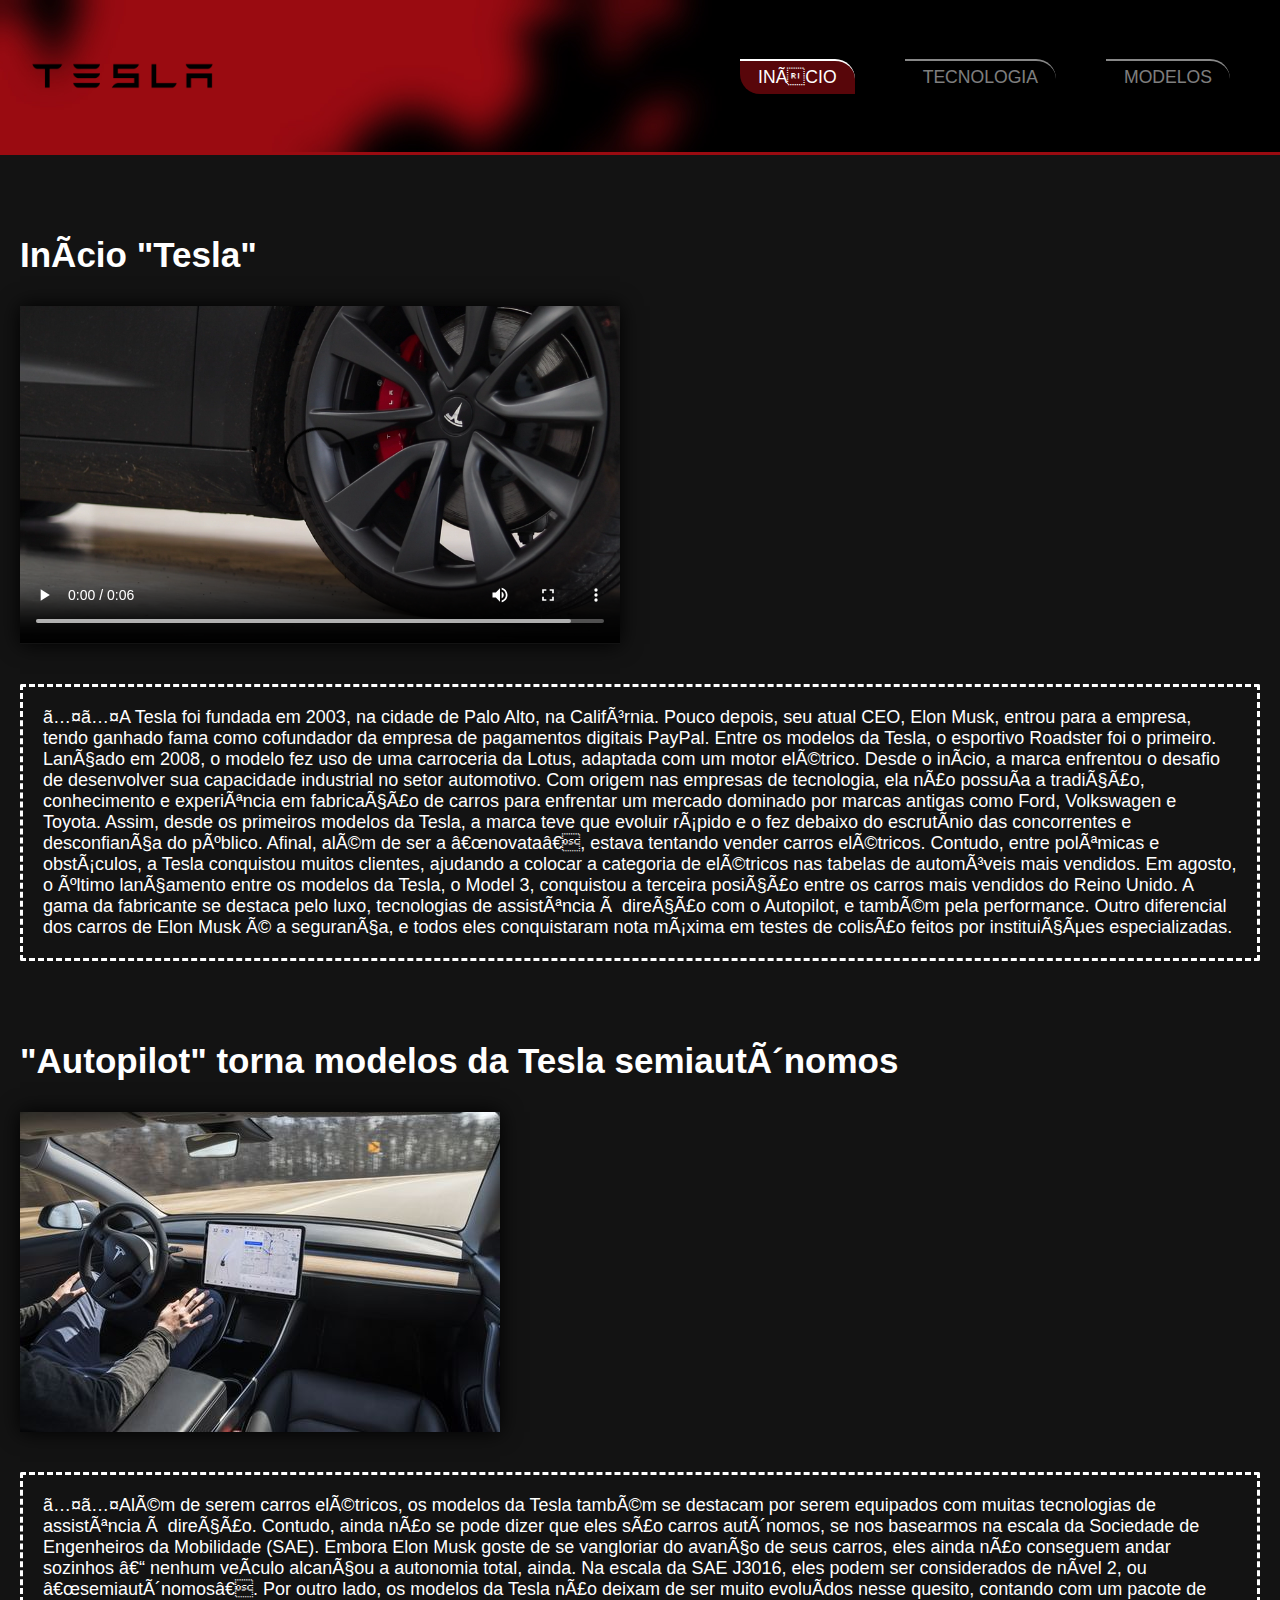
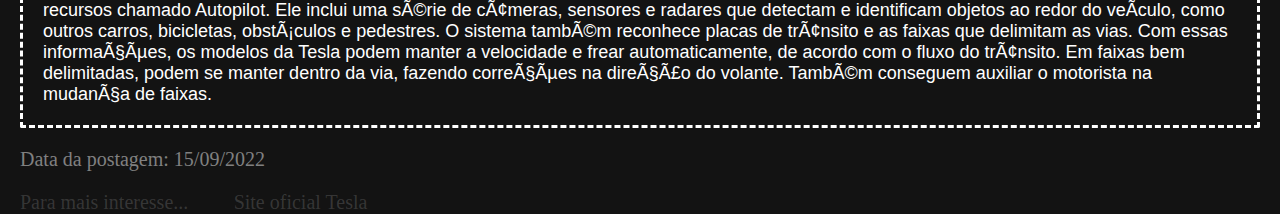
<file: index.html>
<html lang="pt-br">
    <head>
        <meta charset="UFT-8">
        <link href="css.css" rel="stylesheet" type="text/css"/>
        <title>Tesla Events</title>
    </head>
<body>

<!-- TÍTULO E NAV -->

    <header id="header1">
            <img src="./imagens/teslalogo1.png" alt="logo" width="204.8" height="112.2">
        <nav>
            <ul>
                <li id="li1"><a id="nav1" href="./index.html" target="_self">INÍCIO</a></li</li>
                <li id="li2"><a id="nav2" href="./nav/tectesla.html" target="_self">TECNOLOGIA</a></li</li>
                <li id="li3"><a id="nav3" href="./nav/modelos.html" target="_self">MODELOS</a></li</li> 
            </ul>
        </nav>
    </header>

<!-- CONTEÚDO -->

    <main>
        <article>
            <h2 class="titulo">Início "Tesla"</h2>
            <video id="foto1" src="./imagens/videoteslaHome.mp4" height="337.4" width="600" controls autoplay></video>
            <p id="t1" class="ini">ㅤㅤA Tesla foi fundada em 2003, na cidade de Palo Alto, na Califórnia. Pouco depois, seu atual CEO, Elon Musk, entrou para a empresa, tendo ganhado fama como cofundador da empresa de pagamentos digitais PayPal. Entre os modelos da Tesla, o esportivo Roadster foi o primeiro.
            Lançado em 2008, o modelo fez uso de uma carroceria da Lotus, adaptada com um motor elétrico. Desde o início, a marca enfrentou o desafio de desenvolver sua capacidade industrial no setor automotivo.
            Com origem nas empresas de tecnologia, ela não possuía a tradição, conhecimento e experiência em fabricação de carros para enfrentar um mercado dominado por marcas antigas como Ford, Volkswagen e Toyota. Assim, desde os primeiros modelos da Tesla, a marca teve que evoluir rápido e o fez debaixo do escrutínio das concorrentes e desconfiança do público.
            Afinal, além de ser a “novata”, estava tentando vender carros elétricos. Contudo, entre polêmicas e obstáculos, a Tesla conquistou muitos clientes, ajudando a colocar a categoria de elétricos nas tabelas de automóveis mais vendidos. Em agosto, o último lançamento entre os modelos da Tesla, o Model 3, conquistou a terceira posição entre os carros mais vendidos do Reino Unido.
            A gama da fabricante se destaca pelo luxo, tecnologias de assistência à direção com o Autopilot, e também pela performance. Outro diferencial dos carros de Elon Musk é a segurança, e todos eles conquistaram nota máxima em testes de colisão feitos por instituições especializadas.</p>
            <h2 class="titulo">"Autopilot" torna modelos da Tesla semiautônomos</h2>
            <img id="foto2" src="./imagens/teslaauto.jpg" alt="autopilot">
            <p id="t2" class="ini">ㅤㅤAlém de serem carros elétricos, os modelos da Tesla também se destacam por serem equipados com muitas tecnologias de assistência à direção. Contudo, ainda não se pode dizer que eles são carros autônomos, se nos basearmos na escala da Sociedade de Engenheiros da Mobilidade (SAE).
            Embora Elon Musk goste de se vangloriar do avanço de seus carros, eles ainda não conseguem andar sozinhos – nenhum veículo alcançou a autonomia total, ainda. Na escala da SAE J3016, eles podem ser considerados de nível 2, ou “semiautônomos”.
            Por outro lado, os modelos da Tesla não deixam de ser muito evoluídos nesse quesito, contando com um pacote de recursos chamado Autopilot.
            Ele inclui uma série de câmeras, sensores e radares que detectam e identificam objetos ao redor do veículo, como outros carros, bicicletas, obstáculos e pedestres. O sistema também reconhece placas de trânsito e as faixas que delimitam as vias.
            Com essas informações, os modelos da Tesla podem manter a velocidade e frear automaticamente, de acordo com o fluxo do trânsito. Em faixas bem delimitadas, podem se manter dentro da via, fazendo correções na direção do volante. Também conseguem auxiliar o motorista na mudança de faixas.</p>

            <footer>
                <p id="data">Data da postagem: 15/09/2022</p>
            </footer>
        </article>

    </main>

<!-- RODAPÉ -->

<footer>
        <a class="footer2">Para mais interesse...</a>
        <a class="footer2" href="https://www.tesla.com/" target="_blank">Site oficial Tesla</a>
</footer>
</body>
</html>
</file>
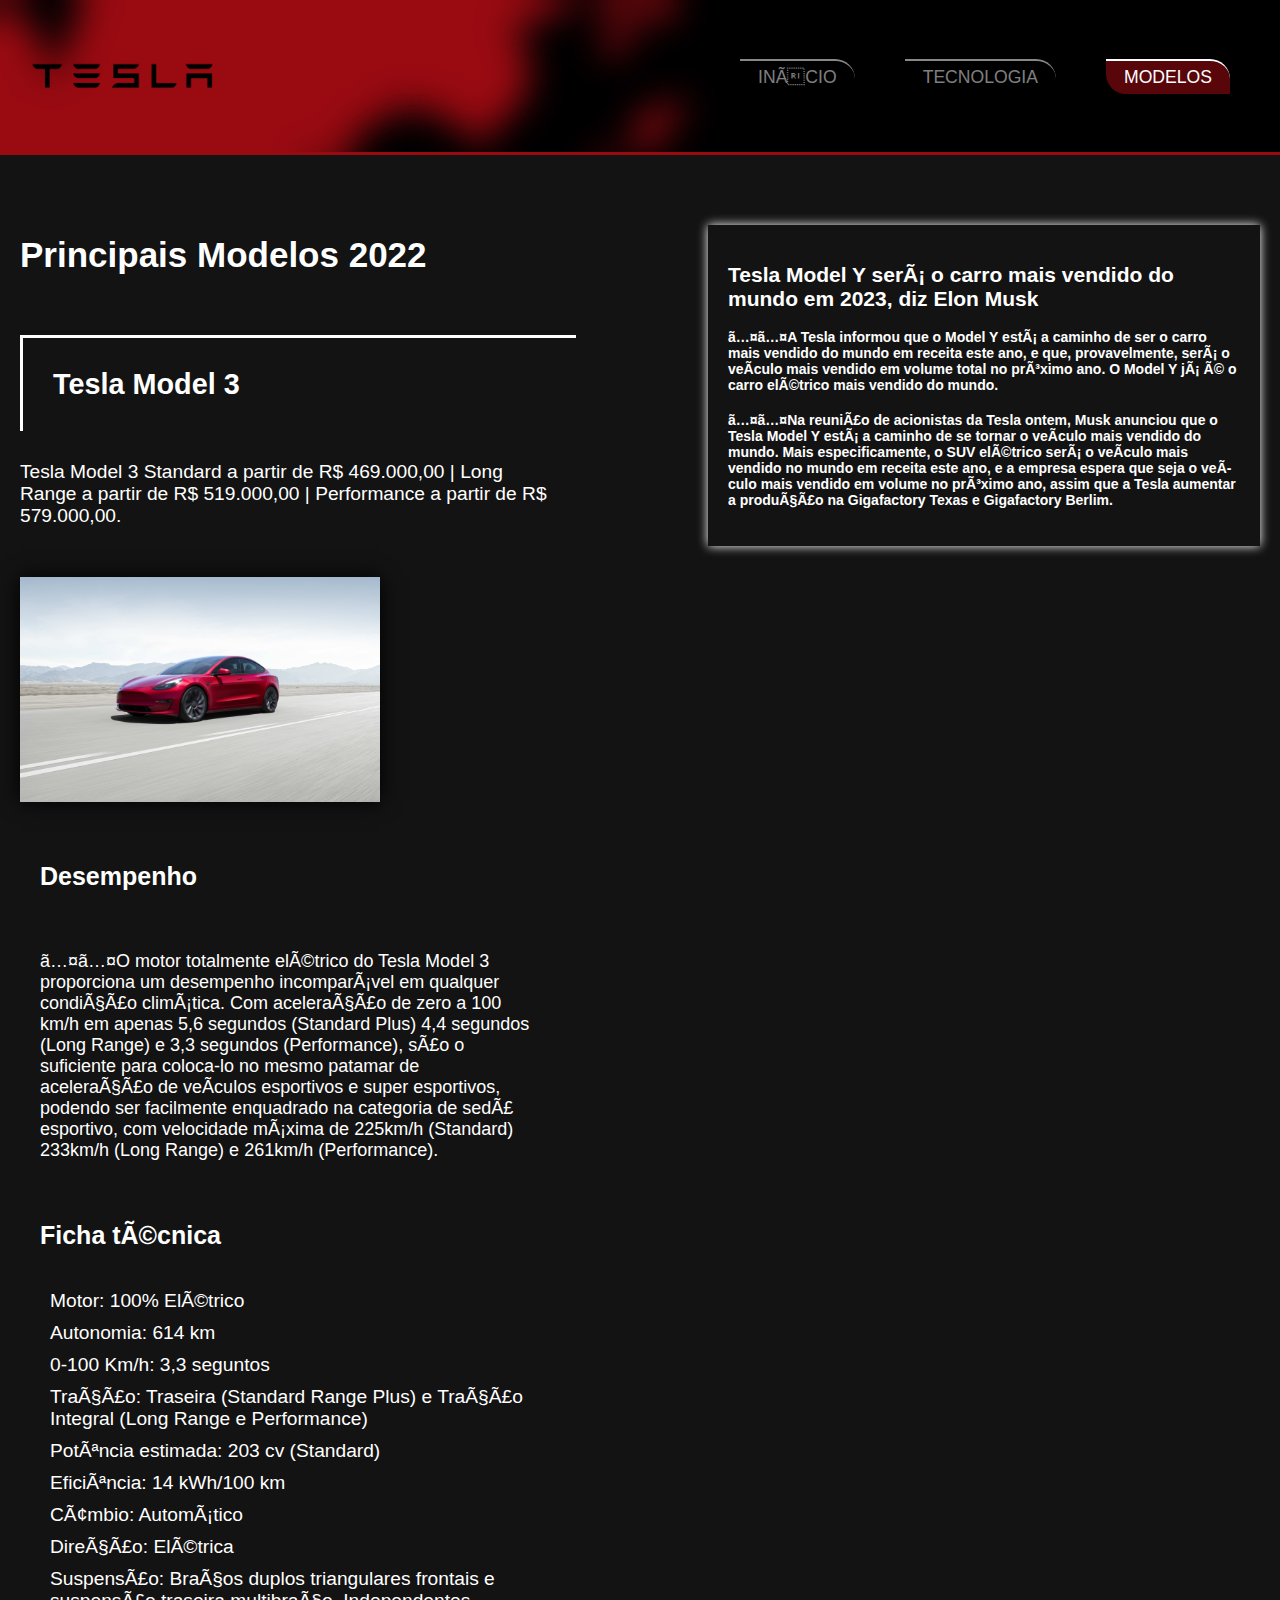
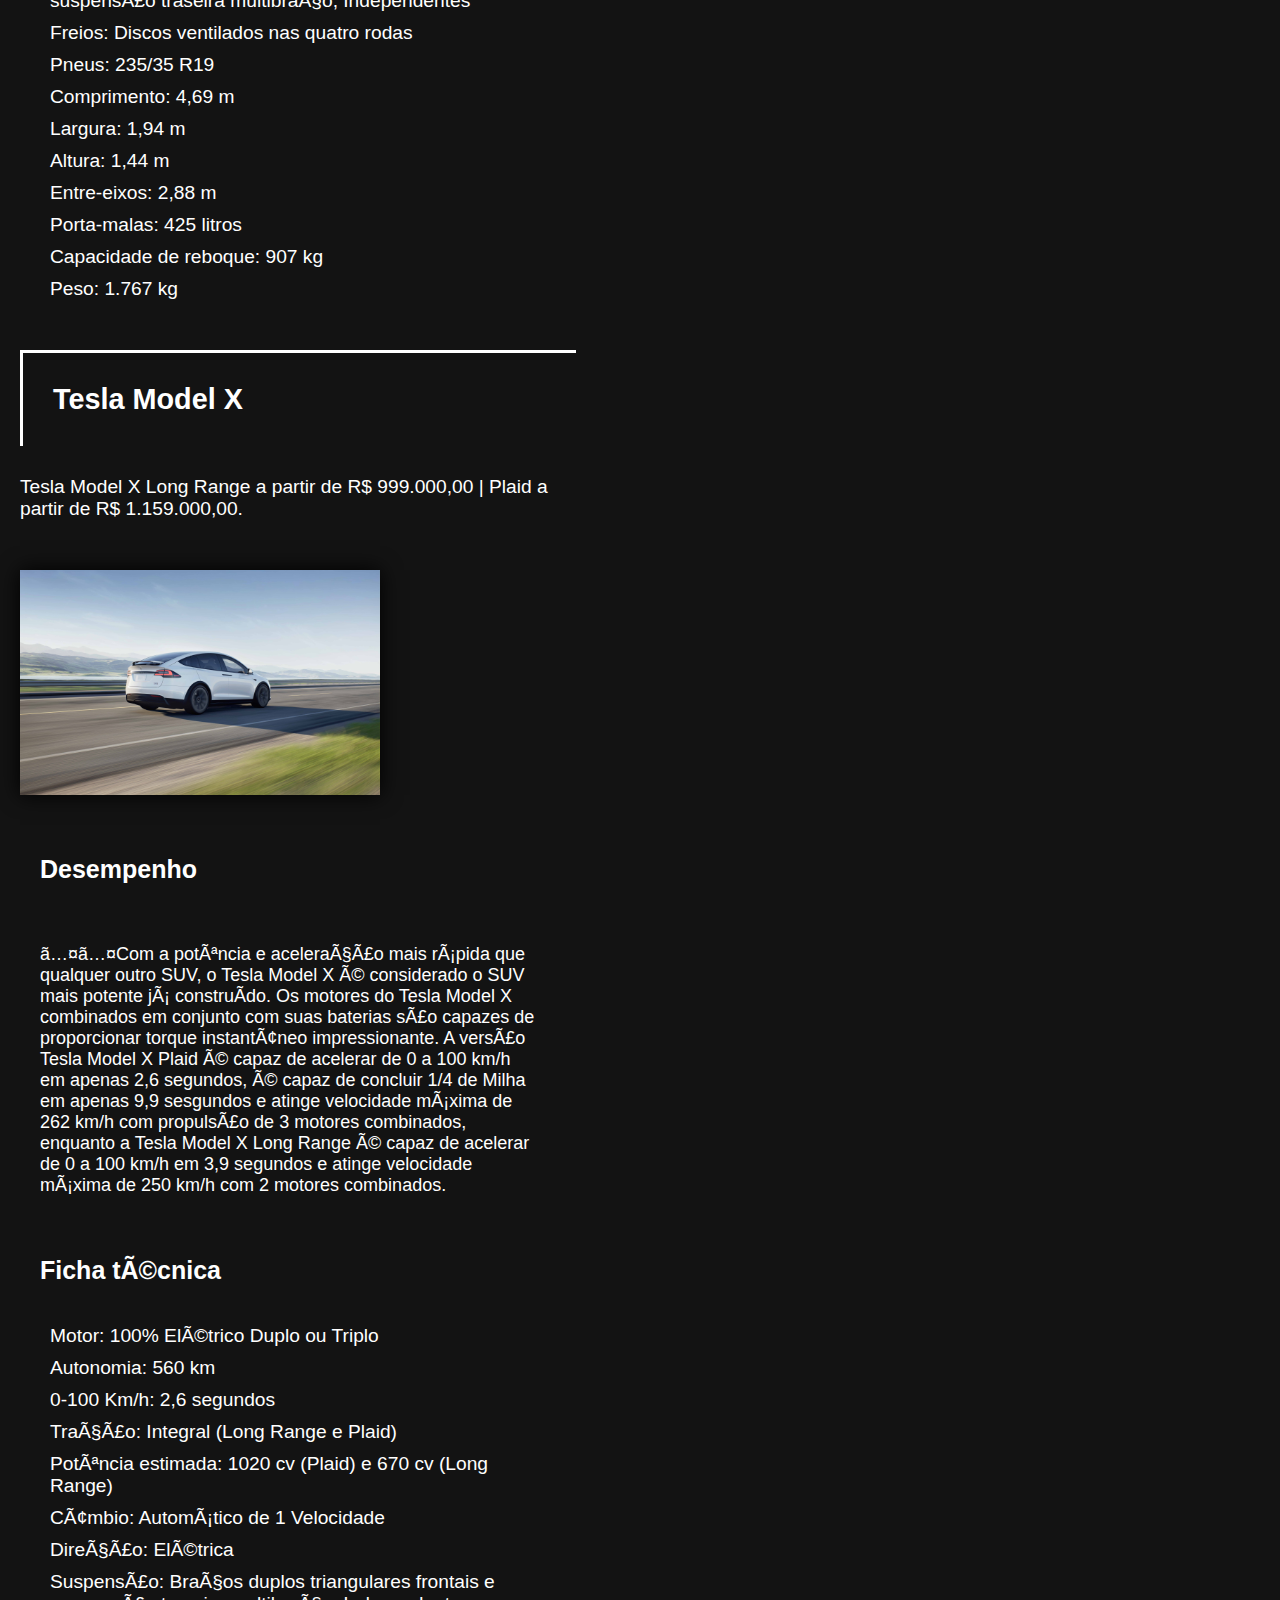
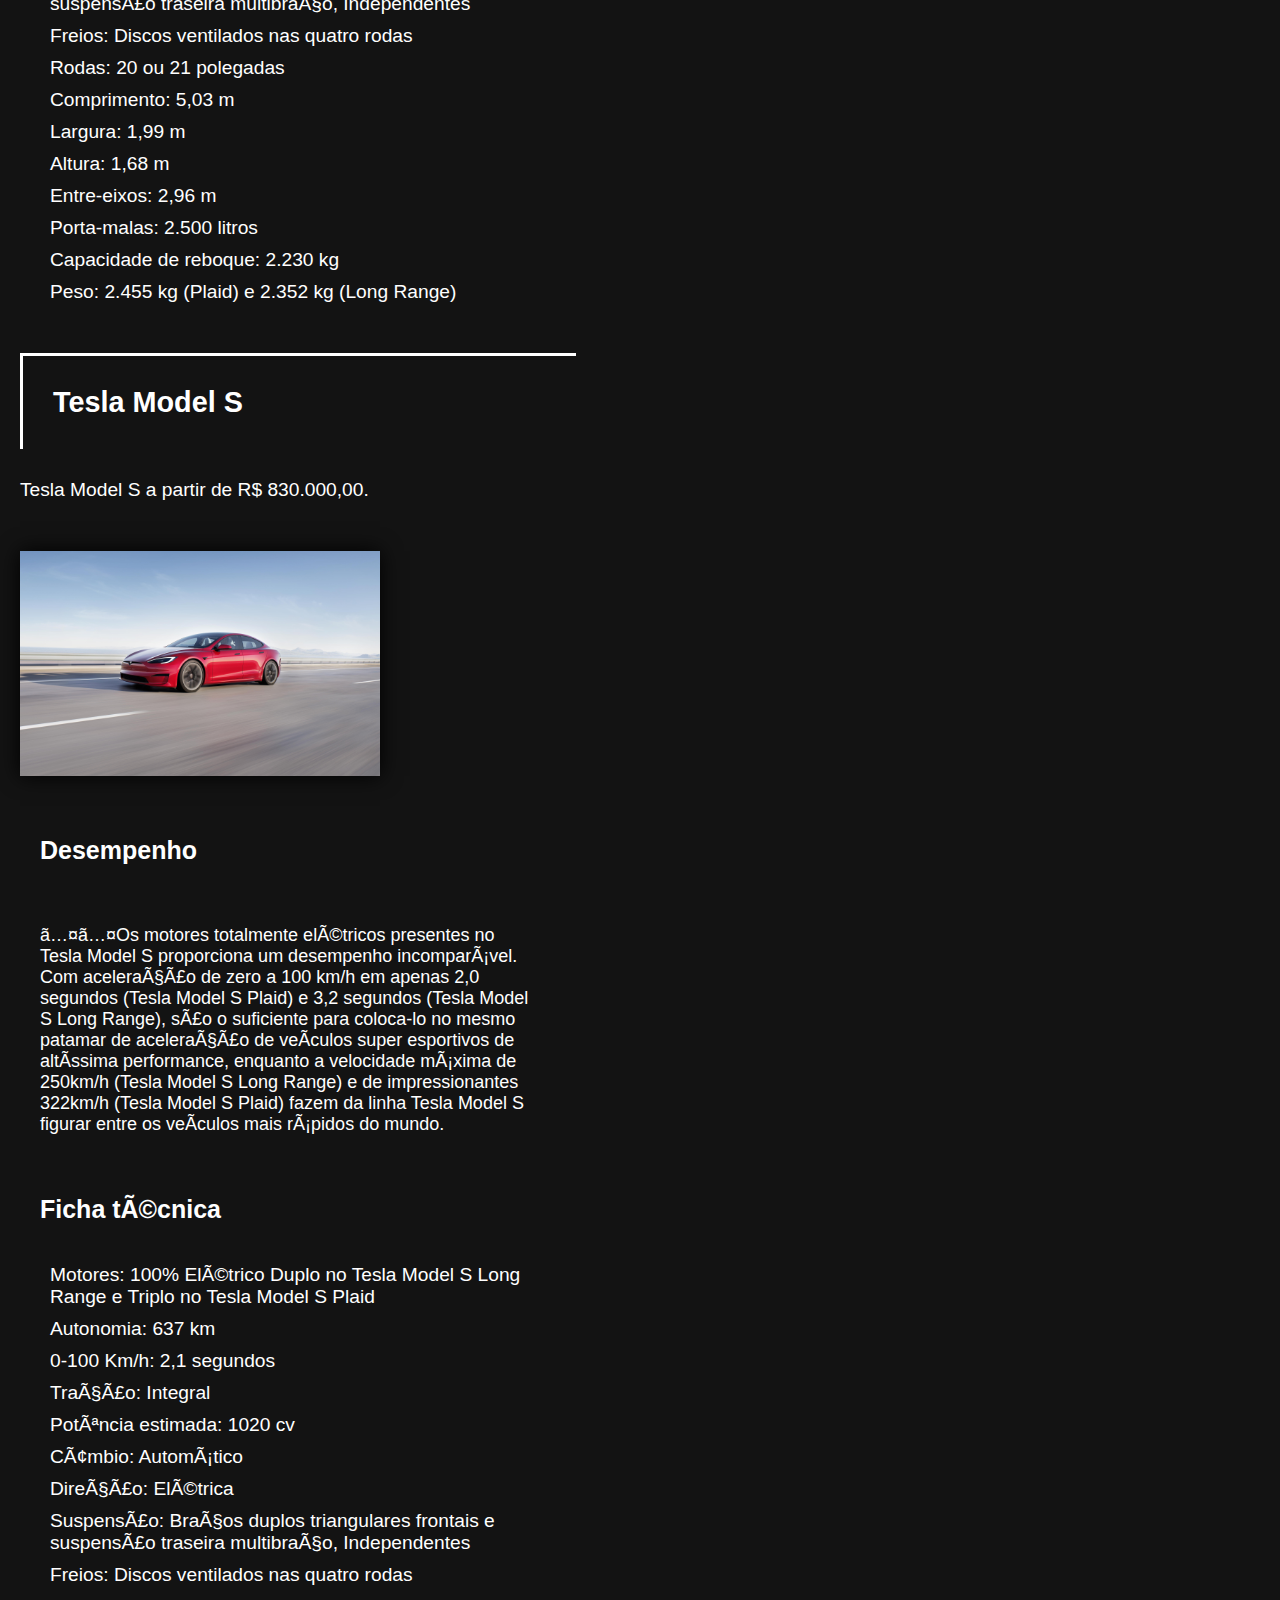
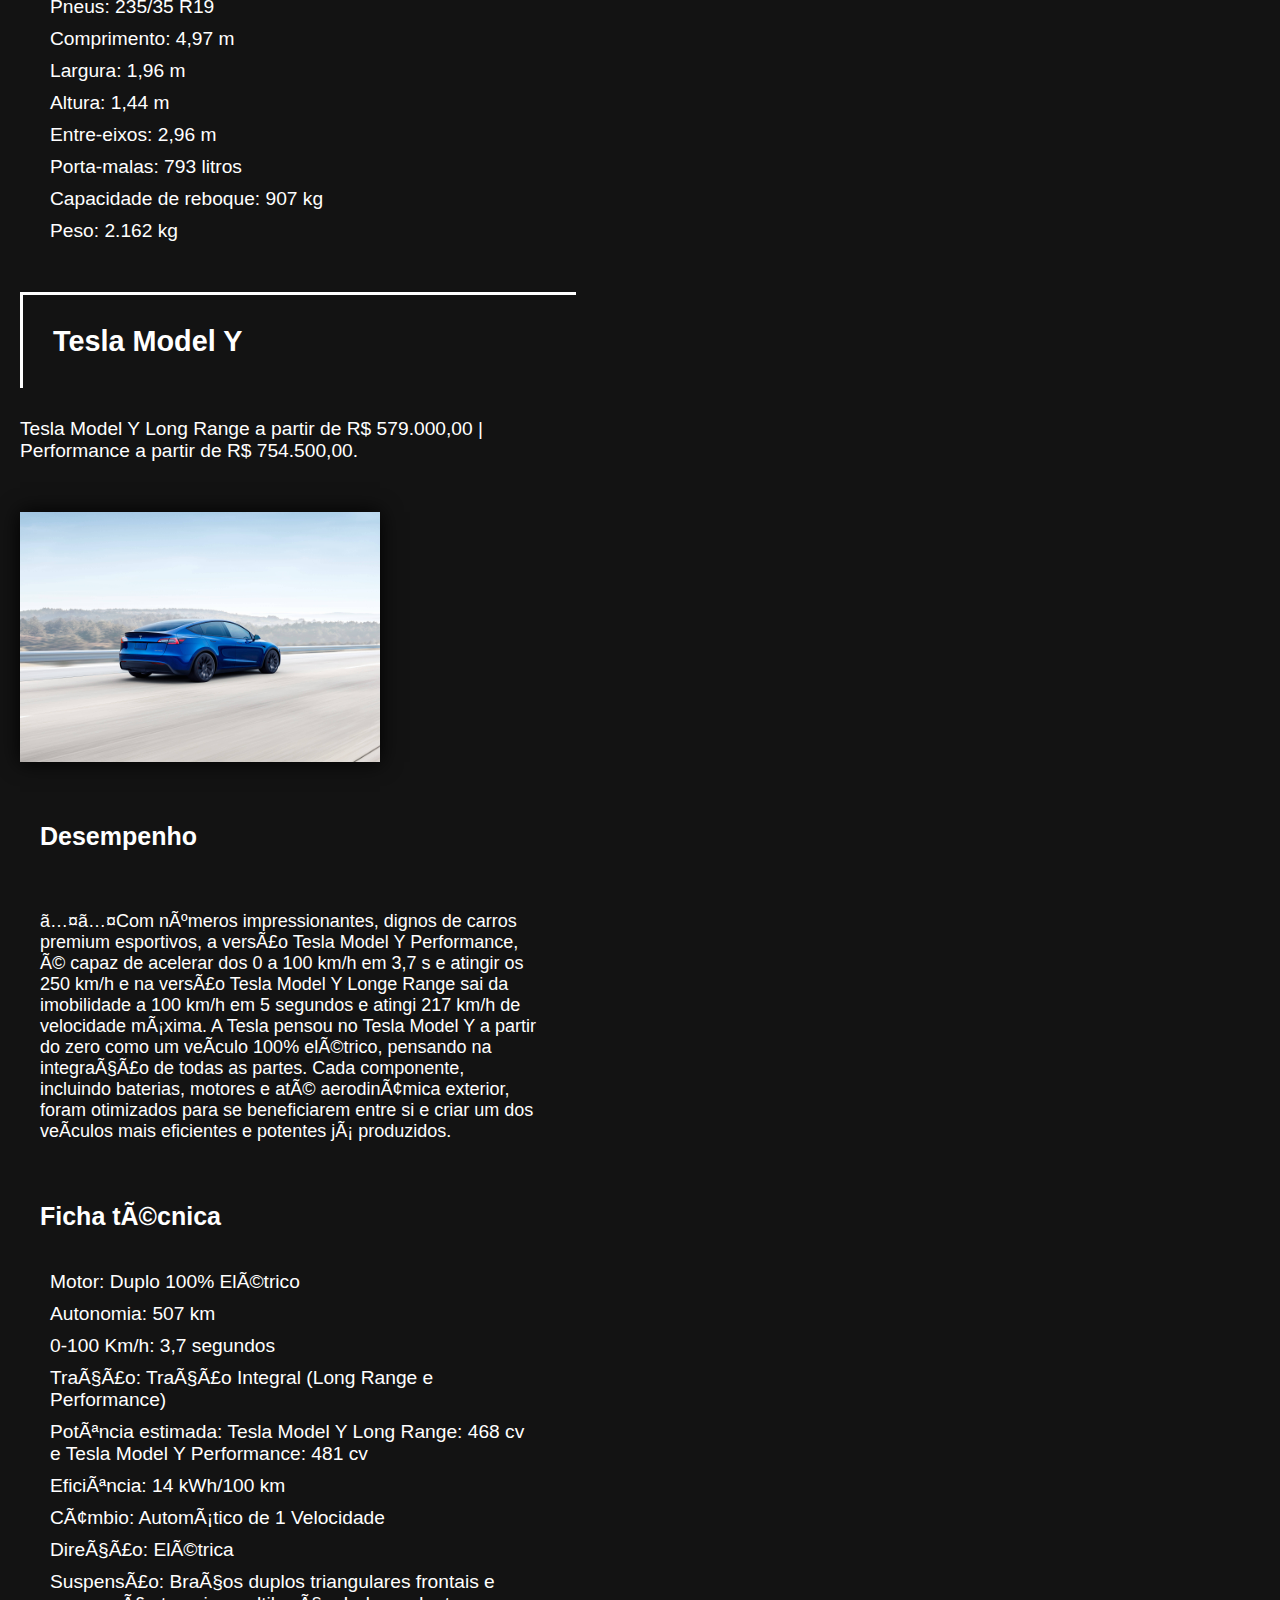
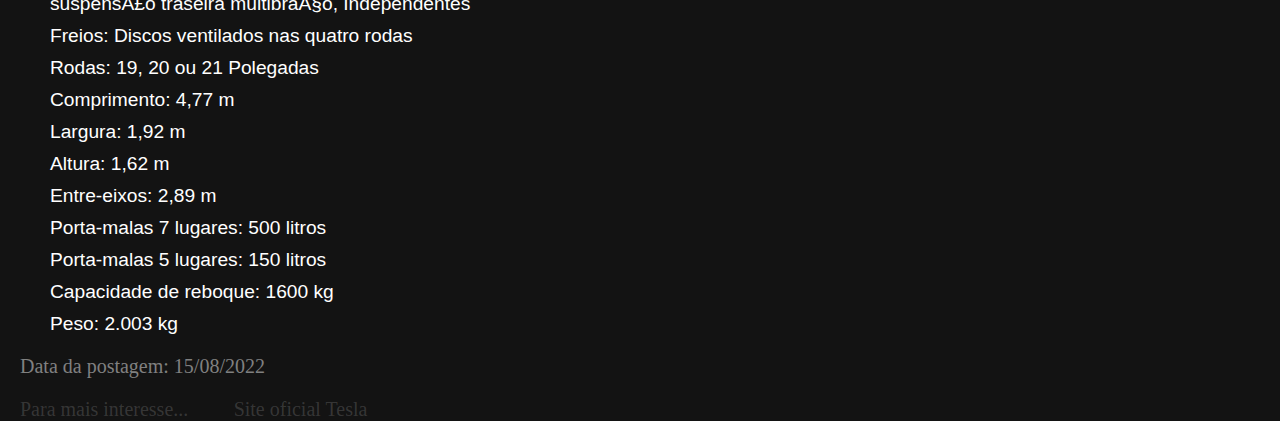
<file: nav/modelos.html>
<html lang="pt-br">
    <head>
        <meta charset="UFT-8">
        <link href="modelos.css" rel="stylesheet" type="text/css"/>
        <title>Tesla Events</title>
    </head>
<body>

<!-- TÍTULO E NAV -->

<header id="header1" >
    <img src="../imagens/teslalogo1.png" alt="logo" width="204.8" height="112.2">
<nav>
    <ul>
        <li id="li1"><a id="nav1" href="../index.html" target="_self">INÍCIO</a></li</li>
        <li id="li2"><a id="nav2" href="./tectesla.html" target="_self">TECNOLOGIA</a></li</li>
        <li id="li3"><a id="nav3" href="./modelos.html" target="_self">MODELOS</a></li</li>  
    </ul>
</nav>
</header>


<!-- CONTEÚDO -->

    <main>
        <aside>
            <h2>Tesla Model Y será o carro mais vendido do mundo em 2023, diz Elon Musk</h2>
            <h4>ㅤㅤA Tesla informou que o Model Y está a caminho de ser o carro mais vendido do mundo em receita este ano, e que, provavelmente, será o veículo mais vendido em volume total no próximo ano. O Model Y já é o carro elétrico mais vendido do mundo.</h4>
            <!-- <img src="../imagens/teslaY.avif" alt="Tmodel3" width="600" height="330"> -->
            <h4>ㅤㅤNa reunião de acionistas da Tesla ontem, Musk anunciou que o Tesla Model Y está a caminho de se tornar o veículo mais vendido do mundo. Mais especificamente, o SUV elétrico será o veículo mais vendido no mundo em receita este ano, e a empresa espera que seja o veículo mais vendido em volume no próximo ano, assim que a Tesla aumentar a produção na Gigafactory Texas e Gigafactory Berlim.</h4>
        </aside>
        <article>
            <header>
                <h2 id="titulo1">Principais Modelos 2022</h2>
            </header>

<!-- Tesla Model 3 -->

           <header>
            <h2 class="titulo">Tesla Model 3</h2>
            <p class="subtitulo">Tesla Model 3 Standard a partir de R$ 469.000,00 | Long Range a partir de R$ 519.000,00 | Performance a partir de R$ 579.000,00.</p>
           </header>


                <img class="fotos" src="../imagens/Model-3.jfif" alt="Tmodel3" width="360" height="225">

            <h3 class="tit">Desempenho</h3>

            <p class="ini">ㅤㅤO motor totalmente elétrico do Tesla Model 3 proporciona um desempenho incomparável em qualquer condição climática. Com aceleração de zero a 100 km/h em apenas 5,6 segundos (Standard Plus) 4,4 segundos (Long Range) e 3,3 segundos (Performance), são o suficiente para coloca-lo no mesmo patamar de aceleração de veículos esportivos e super esportivos, podendo ser facilmente enquadrado na categoria de sedã esportivo, com velocidade máxima de 225km/h (Standard) 233km/h (Long Range) e 261km/h (Performance).</p>
             
            <h3 class="tit">Ficha técnica</h3>
             
            <ul class="ulficha" >
                <li>Motor: 100% Elétrico</li>
                <li>Autonomia: 614 km</li>
                <li>0-100 Km/h: 3,3 seguntos</li>
                <li>Tração: Traseira (Standard Range Plus) e Tração Integral (Long Range e Performance)</li>
                <li>Potência estimada: 203 cv (Standard)</li>
                <li>Eficiência: 14 kWh/100 km</li>
                <li>Câmbio: Automático</li>
                <li>Direção: Elétrica</li>
                <li>Suspensão: Braços duplos triangulares frontais e suspensão traseira multibraço, Independentes</li>
                <li>Freios: Discos ventilados nas quatro rodas</li>
                <li>Pneus: 235/35 R19</li>
                <li>Comprimento: 4,69 m</li>
                <li>Largura: 1,94 m</li>
                <li>Altura: 1,44 m</li>
                <li>Entre-eixos: 2,88 m</li>
                <li>Porta-malas: 425 litros</li>
                <li>Capacidade de reboque: 907 kg</li>
                <li>Peso: 1.767 kg</li>
             </ul>

<!-- Tesla Model X -->

    <header>
        <h2 class="titulo">Tesla Model X</h2>
        <p class="subtitulo">Tesla Model X Long Range a partir de R$ 999.000,00 | Plaid a partir de R$ 1.159.000,00.</p>
    </header>

    <img class="fotos" src="../imagens/Model-X.jfif" alt="Tmodel3" width="360" height="225">

    <h3 class="tit">Desempenho</h3>

<p class="ini">ㅤㅤCom a potência e aceleração mais rápida que qualquer outro SUV, o Tesla Model X é considerado o SUV mais potente já construído. Os motores do Tesla Model X combinados em conjunto com suas baterias são capazes de proporcionar torque instantâneo impressionante. A versão Tesla Model X Plaid é capaz de acelerar de 0 a 100 km/h em apenas 2,6 segundos, é capaz de concluir 1/4 de Milha em apenas 9,9 sesgundos e atinge velocidade máxima de 262 km/h com propulsão de 3 motores combinados, enquanto a Tesla Model X Long Range é capaz de acelerar de 0 a 100 km/h em 3,9 segundos e atinge velocidade máxima de 250 km/h com 2 motores combinados.</p>
 
<h3 class="tit">Ficha técnica</h3>
 
<ul class="ulficha" >
    <li>Motor: 100% Elétrico Duplo ou Triplo</li>
    <li>Autonomia: 560 km</li>
    <li>0-100 Km/h: 2,6 segundos</li>
    <li>Tração: Integral (Long Range e Plaid)</li>
    <li>Potência estimada: 1020 cv (Plaid) e 670 cv (Long Range)</li>
    <li>Câmbio: Automático de 1 Velocidade</li>
    <li>Direção: Elétrica</li>
    <li>Suspensão: Braços duplos triangulares frontais e suspensão traseira multibraço, Independentes</li>
    <li>Freios: Discos ventilados nas quatro rodas</li>
    <li>Rodas: 20 ou 21 polegadas</li>
    <li>Comprimento: 5,03 m</li>
    <li>Largura: 1,99 m</li>
    <li>Altura: 1,68 m</li>
    <li>Entre-eixos: 2,96 m</li>
    <li>Porta-malas: 2.500 litros</li>
    <li>Capacidade de reboque: 2.230 kg</li>
    <li>Peso: 2.455 kg (Plaid) e 2.352 kg (Long Range)</li>
 </ul>

<!-- Tesla Model S -->

<header>
    <h2 class="titulo">Tesla Model S</h2>
    <p class="subtitulo">Tesla Model S a partir de R$ 830.000,00.</p>
</header>

    <img class="fotos" src="../imagens/Model-S.jfif" alt="Tmodel3" width="360" height="225">

    <h3 class="tit">Desempenho</h3>

<p class="ini">ㅤㅤOs motores totalmente elétricos presentes no Tesla Model S proporciona um desempenho incomparável. Com aceleração de zero a 100 km/h em apenas 2,0 segundos (Tesla Model S Plaid) e 3,2 segundos (Tesla Model S Long Range), são o suficiente para coloca-lo no mesmo patamar de aceleração de veículos super esportivos de altíssima performance, enquanto a velocidade máxima de 250km/h (Tesla Model S Long Range) e de impressionantes 322km/h (Tesla Model S Plaid) fazem da linha Tesla Model S figurar entre os veículos mais rápidos do mundo.</p>
 
<h3 class="tit">Ficha técnica</h3>
 
<ul class="ulficha" >
    <li>Motores: 100% Elétrico Duplo no Tesla Model S Long Range e Triplo no Tesla Model S Plaid</li>
    <li>Autonomia: 637 km</li>
    <li>0-100 Km/h: 2,1 segundos</li>
    <li>Tração: Integral</li>
    <li>Potência estimada: 1020 cv</li>
    <li>Câmbio: Automático</li>
    <li>Direção: Elétrica</li>
    <li>Suspensão: Braços duplos triangulares frontais e suspensão traseira multibraço, Independentes</li>
    <li>Freios: Discos ventilados nas quatro rodas</li>
    <li>Pneus: 235/35 R19</li>
    <li>Comprimento: 4,97 m</li>
    <li>Largura: 1,96 m</li>
    <li>Altura: 1,44 m</li>
    <li>Entre-eixos: 2,96 m</li>
    <li>Porta-malas: 793 litros</li>
    <li>Capacidade de reboque: 907 kg</li>
    <li>Peso: 2.162 kg</li>
 </ul>

 <!-- Tesla Model Y -->

 <header>
    <h2  class="titulo">Tesla Model Y</h2>
    <p class="subtitulo" >Tesla Model Y Long Range a partir de R$ 579.000,00 | Performance a partir de R$ 754.500,00.</p>
</header>

    <img class="fotos" src="../imagens/Model-Y.jfif" alt="Tmodel3" width="360" height="250">

    <h3 class="tit">Desempenho</h3>

<p class="ini">ㅤㅤCom números impressionantes, dignos de carros premium esportivos, a versão Tesla Model Y Performance, é capaz de acelerar dos 0 a 100 km/h em 3,7 s e atingir os 250 km/h e na versão Tesla Model Y Longe Range sai da imobilidade a 100 km/h em 5 segundos e atingi 217 km/h de velocidade máxima. A Tesla pensou no Tesla Model Y a partir do zero como um veículo 100% elétrico, pensando na integração de todas as partes. Cada componente, incluindo baterias, motores e até aerodinâmica exterior, foram otimizados para se beneficiarem entre si e criar um dos veículos mais eficientes e potentes já produzidos.</p>
 <h3 class="tit">Ficha técnica</h3>
 <ul class="ulficha" >
    <li>Motor: Duplo 100% Elétrico</li>
    <li>Autonomia: 507 km</li>
    <li>0-100 Km/h: 3,7 segundos</li>
    <li>Tração: Tração Integral (Long Range e Performance)</li>
    <li>Potência estimada: Tesla Model Y Long Range: 468 cv e Tesla Model Y Performance: 481 cv</li>
    <li>Eficiência: 14 kWh/100 km</li>
    <li>Câmbio: Automático de 1 Velocidade</li>
    <li>Direção: Elétrica</li>
    <li>Suspensão: Braços duplos triangulares frontais e suspensão traseira multibraço, Independentes</li>
    <li>Freios: Discos ventilados nas quatro rodas</li>
    <li>Rodas: 19, 20 ou 21 Polegadas</li>
    <li>Comprimento: 4,77 m</li>
    <li>Largura: 1,92 m</li>
    <li>Altura: 1,62 m</li>
    <li>Entre-eixos: 2,89 m</li>
    <li>Porta-malas 7 lugares: 500 litros</li>
    <li>Porta-malas 5 lugares: 150 litros</li>
    <li>Capacidade de reboque: 1600 kg</li>
    <li>Peso: 2.003 kg</li>
 </ul>

            <footer>
                <p id="data">Data da postagem: 15/08/2022</p>
            </footer>
        </article>
    </main>


<!-- MAIS VENDIDO -->


<footer id="end" >
    <a class="footer2">Para mais interesse...</a>
    <a class="footer2" href="https://www.tesla.com/">Site oficial Tesla</a>
</footer>
</body>
</html>
</file>
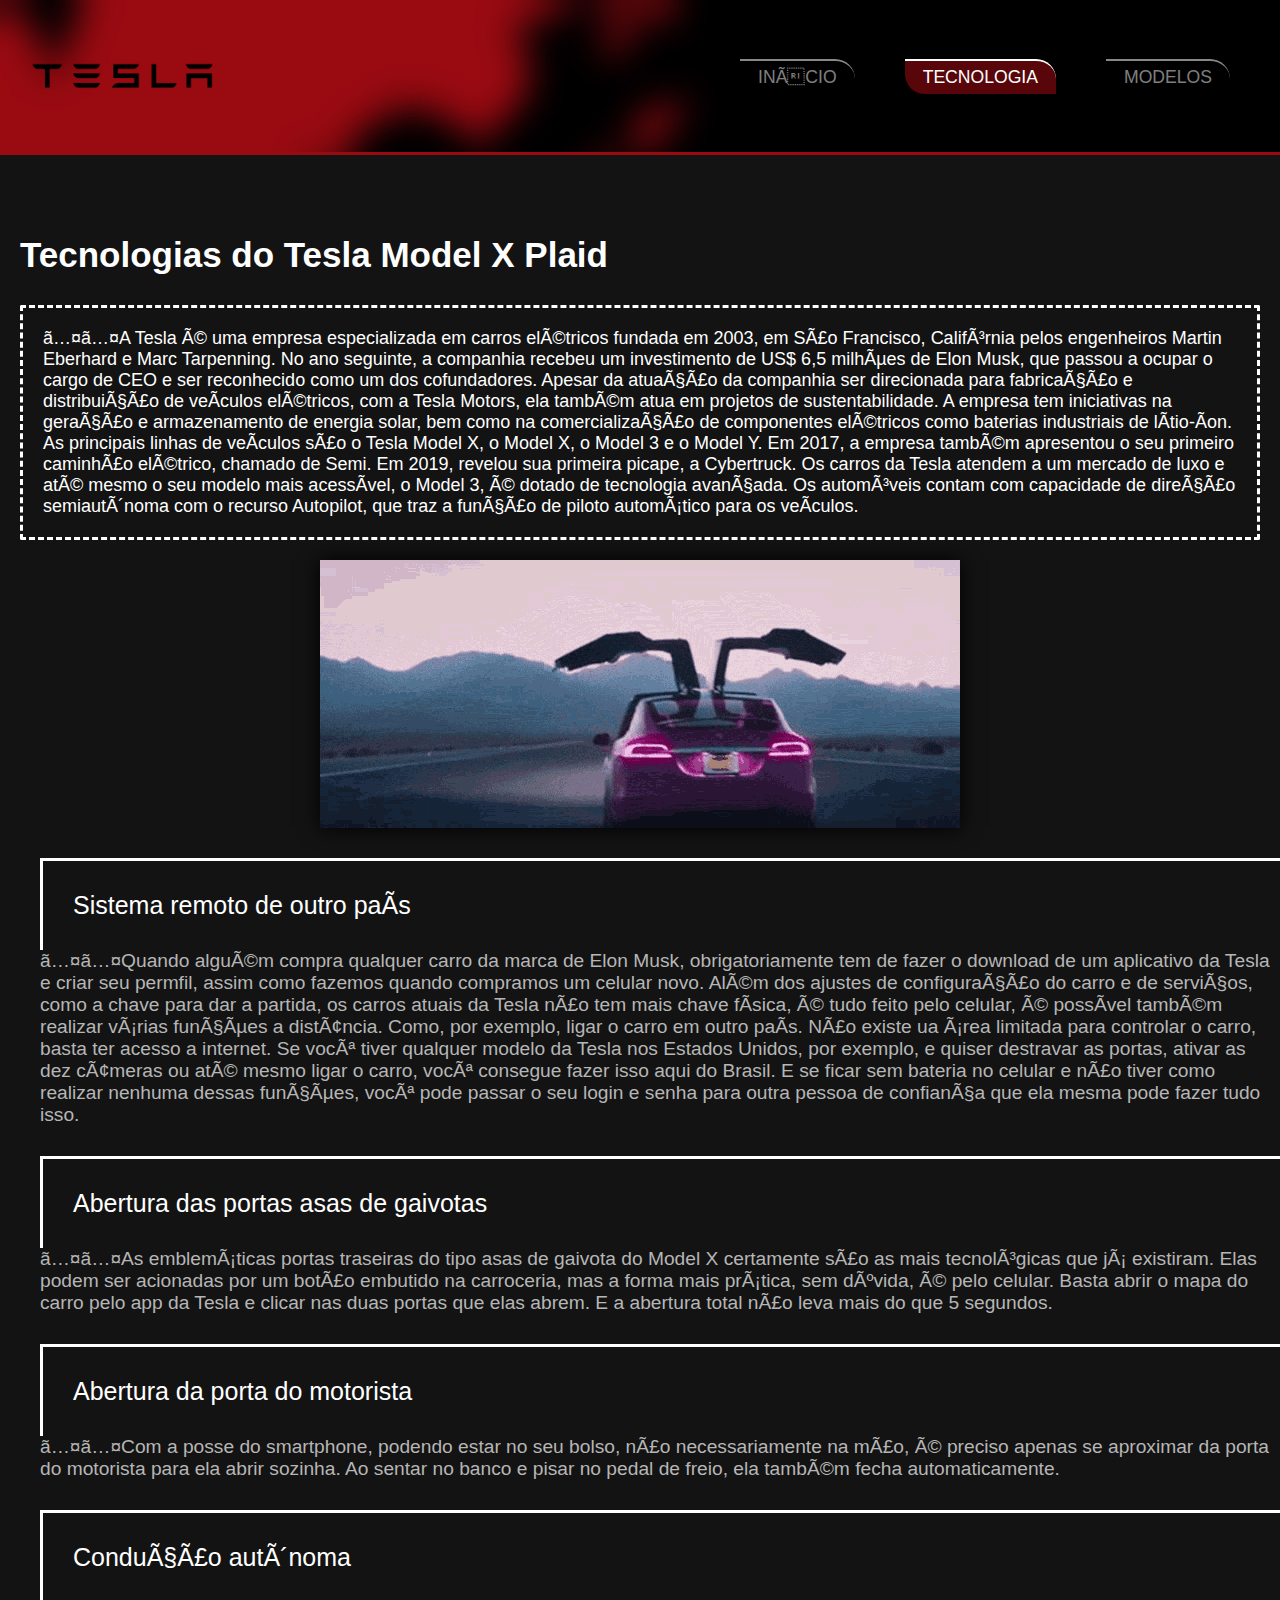
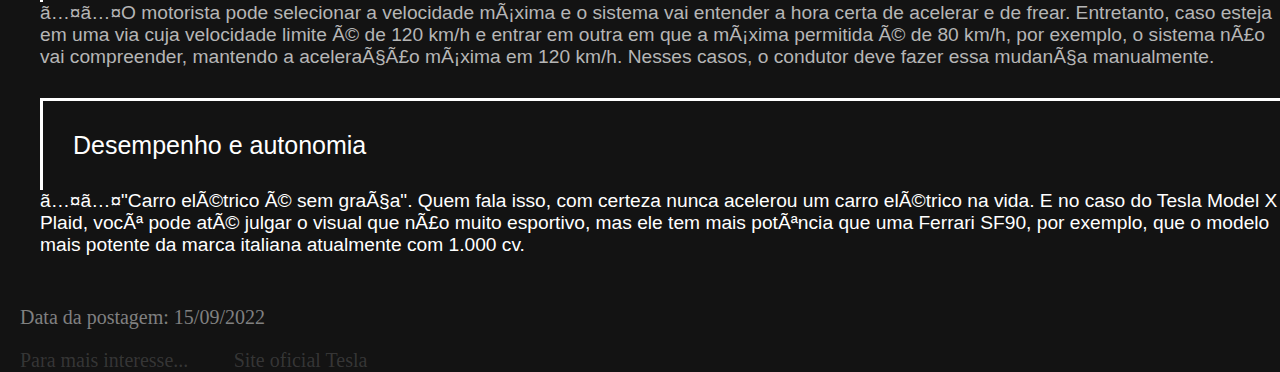
<file: nav/tectesla.html>
<html lang="pt-br">
    <head>
        <meta charset="UFT-8">
        <link href="tectesla.css" rel="stylesheet" type="text/css"/>
        <title>Tesla Events</title>
    </head>
<body>

<!-- TÍTULO E NAV -->

    <header id="header1">
            <img src="../imagens/teslalogo1.png" alt="logo" width="204.8" height="112.2">
        <nav>
            <ul>
                <li id="li1"><a id="nav1" href="../index.html" target="_self">INÍCIO</a></li</li>
                <li id="li2"><a id="nav2" href="./tectesla.html" target="_self">TECNOLOGIA</a></li</li>
                <li id="li3"><a id="nav3" href="./modelos.html" target="_self">MODELOS</a></li</li>  
            </ul>
        </nav>
    </header>

<!-- CONTEÚDO -->

    <main>
        <article>
            <header>
                <h2 class="titulo">Tecnologias do Tesla Model X Plaid</h2>
            </header>
            <p class="ini">ㅤㅤA Tesla é uma empresa especializada em carros elétricos fundada em 2003, em São Francisco, Califórnia pelos engenheiros  Martin Eberhard e Marc Tarpenning. No ano seguinte, a companhia recebeu um investimento de US$ 6,5 milhões de Elon Musk, que passou a ocupar o cargo de CEO e ser reconhecido como um dos cofundadores.
                Apesar da atuação da companhia ser direcionada para fabricação e distribuição de veículos elétricos, com a Tesla Motors, ela também atua em projetos de sustentabilidade. A empresa tem iniciativas na geração e armazenamento de energia solar, bem como na comercialização de componentes elétricos como baterias industriais de lítio-íon.
                As principais linhas de veículos são o Tesla Model X, o Model X, o Model 3 e o Model Y. Em 2017, a empresa também apresentou o seu primeiro caminhão elétrico, chamado de Semi. Em 2019, revelou sua primeira picape, a Cybertruck.
                Os carros da Tesla atendem a um mercado de luxo e até mesmo o seu modelo mais acessível, o Model 3, é dotado de tecnologia avançada. Os automóveis contam com capacidade de direção semiautônoma com o recurso Autopilot, que traz a função de piloto automático para os veículos.</p>
            <img class="fotos" src="../imagens/tesla.gif" alt="descrip" >
            <ol>
                <li class="ff1">Sistema remoto de outro país</li>
                <p class="fim">ㅤㅤQuando alguém compra qualquer carro da marca de Elon Musk, obrigatoriamente tem de fazer o download de um aplicativo da Tesla e criar seu permfil, assim como fazemos quando compramos um celular novo. Além dos ajustes de configuração do carro e de serviços, como a chave para dar a partida, os carros atuais da Tesla não tem mais chave física, é tudo feito pelo celular, é possível também realizar várias funções a distância. Como, por exemplo, ligar o carro em outro país.
                    Não existe ua área limitada para controlar o carro, basta ter acesso a internet. Se você tiver qualquer modelo da Tesla nos Estados Unidos, por exemplo, e quiser destravar as portas, ativar as dez câmeras ou até mesmo ligar o carro, você consegue fazer isso aqui do Brasil. E se ficar sem bateria no celular e não tiver como realizar nenhuma dessas funções, você pode passar o seu login e senha para outra pessoa de confiança que ela mesma pode fazer tudo isso.</p>
                <li class="ff1">Abertura das portas asas de gaivotas</li>
                <p class="fim">ㅤㅤAs emblemáticas portas traseiras do tipo asas de gaivota do Model X certamente são as mais tecnológicas que já existiram. Elas podem ser acionadas por um botão embutido na carroceria, mas a forma mais prática, sem dúvida, é pelo celular. Basta abrir o mapa do carro pelo app da Tesla e clicar nas duas portas que elas abrem. E a abertura total não leva mais do que 5 segundos.</p>
                <li class="ff1">Abertura da porta do motorista</li>
                <p class="fim">ㅤㅤCom a posse do smartphone, podendo estar no seu bolso, não necessariamente na mão, é preciso apenas se aproximar da porta do motorista para ela abrir sozinha. Ao sentar no banco e pisar no pedal de freio, ela também fecha automaticamente.</p>
                <li class="ff1">Condução autônoma</li>
                <p class="fim">ㅤㅤO motorista pode selecionar a velocidade máxima e o sistema vai entender a hora certa de acelerar e de frear. Entretanto, caso esteja em uma via cuja velocidade limite é de 120 km/h e entrar em outra em que a máxima permitida é de 80 km/h, por exemplo, o sistema não vai compreender, mantendo a aceleração máxima em 120 km/h. Nesses casos, o condutor deve fazer essa mudança manualmente.</p>
                <li class="ff1">Desempenho e autonomia</li>
                <p id="fim" >ㅤㅤ"Carro elétrico é sem graça". Quem fala isso, com certeza nunca acelerou um carro elétrico na vida. E no caso do Tesla Model X Plaid, você pode até julgar o visual que não muito esportivo, mas ele tem mais potência que uma Ferrari SF90, por exemplo, que o modelo mais potente da marca italiana atualmente com 1.000 cv.</p>
            </ol>

            <footer>
                <p id="data">Data da postagem: 15/09/2022</p>
            </footer>
        </article>

    </main>
<footer>
    <a class="footer2">Para mais interesse...</a>
    <a class="footer2" href="https://www.tesla.com/" target="_blank">Site oficial Tesla</a>
</footer>
</body>
</html>
</file>
<file: css.css>
@charset "utf-8";
/* CSS Document */



body {

    background-color: #131313;
    font-family: Verdana, Geneva, Tahoma, sans-serif;
    margin: 40px;
    color: white;
    margin: 0 auto;
}



body, ul, li, p,a, header, nav{

    margin: 0px;
    padding: 0px;
    list-style: none;
    font-size: 1.2rem;
    text-decoration: none;
}

header {
    /*background: #222222;*/
    background-image: url(imagens/fundonavv.jpg);
    display: flex;
    justify-content: space-between;
    align-items: center;
    padding: 20px; 
    font-family:Georgia, 'Times New Roman', Times, serif;
    border-bottom-style: solid;
    border-bottom-color:#9a0b11;
    border-bottom-width: 3px;
  }

/*-----TÍTULO PRINCIPAL-----*/
  header img{
    margin-left: 0px;
  }

ul {
    display: flex;
}

ul li{
    
    margin-left: 20px;
    margin-right: 30px;
    list-style: none; 
}

/*-----TEXTO DA NAVEGAÇÃO-----*/
ul li a {
    display: block;
    font-size: 1.1rem;
    color: rgba(255, 255, 255, 0.514);
    background-color: rgba(0, 0, 0, 0.548);
    border-radius: 0px 20px 0px 20px;
    padding: 6px 18px;
    font-family:'Franklin Gothic Medium', 'Arial Narrow', Arial, sans-serif;
    border-top-style: solid;
    border-top-color: rgba(255, 255, 255, 0.534);
    border-top-width: 2px;
}

/*-----NAV SELECIONADA-----*/
#nav1{
    color: white;
    background-color: #9a0b1291;
    border-top-style: solid;
    border-top-color:white;
    border-top-width: 2px;
    
}

@media (max-width: 800px) {
    ul{
        flex-wrap:wrap;
        flex-direction:column;
    }

    ul li{
        margin: 20px;
    }

    #foto1 {
        /*height="337.4"width="600"*/
        height: 225px;
        width: 400px;
    }

    #foto2 {
        /*height="320"width="480"*/
        height: 260px;
        width: 390px;
    }
}


.ini{
    background-color: ;
    font-family: Verdana, Geneva, Tahoma, sans-serif;
    color: white;
    font-size: 18px;
    margin: 20px;
    padding: 20px;
    border-style:dashed;
    border-color: white;
    border-radius: 2px;
    
}


.titulo{
    font-family: 'Gill Sans', 'Gill Sans MT', Calibri, 'Trebuchet MS', sans-serif;
    /*border-bottom: solid 3px;*/
    padding: 10px 0px; 
    font-size: 35px;
    margin: 70px 20px 1px 20px;
    clear: both;
}

#tudo{
    background-color: #363636;
    border: solid 1px;
}

#foto1{
    background-color: ;
    font-family: Verdana, Geneva, Tahoma, sans-serif;
    color: black;
    font-size: 15px;
    margin: 20px;
    padding: 0px;
    box-shadow: 0px 0px 20px;
}

#foto2{
    background-color: ;
    font-family: Verdana, Geneva, Tahoma, sans-serif;
    color: black;
    font-size: 15px;
    margin: 20px;
    padding: 0px;
    box-shadow: 0px 0px 20px;
}

#data{
    background-color: ;
    font-family: Georgia, 'Times New Roman', Times, serif;
    color: gray;
    font-size: 20px;
    margin: 20px;
    
}

.footer2{
    background-color: ;
    font-family: Georgia, 'Times New Roman', Times, serif;
    color: rgba(128, 128, 128, 0.322);
    font-size: 20px;
    margin: 20px;

}
</file>
<file: nav/modelos.css>
@charset "utf-8";
/* CSS Document */

#tesla{
    font-family: Verdana, Geneva, Tahoma, sans-serif;
    font-size: 50px;
    margin: 20px;
    padding: 20px;
}


body {

    background-color: #131313;
    font-family: Verdana, Geneva, Tahoma, sans-serif;
    margin: 40px;
    color: white;
    margin: 0 auto;
}

body, ul, li, p,a, header, nav{

    margin: 0px;
    padding: 0px;
    list-style: none;
    font-size: 1.2rem;
    text-decoration: none;
}

#header1 {
    /*background: #222222;*/
    background-image: url(../imagens/fundonavv.jpg);
    display: flex;
    justify-content: space-between;
    align-items: center;
    padding: 20px; 
    font-family:Georgia, 'Times New Roman', Times, serif;
    border-bottom-style: solid;
    border-bottom-color:#9a0b11;
    border-bottom-width: 3px;
  }

/*-----TÍTULO PRINCIPAL-----*/
  header img{
    margin-left: 0px;
  }

nav ul {
    display: flex;
}

ul li{
    
    margin-left: 20px;
    margin-right: 30px;
    list-style: none; 
}

/*-----TEXTO DA NAVEGAÇÃO-----*/
ul li a {
    display: block;
    font-size: 1.1rem;
    color: rgba(255, 255, 255, 0.514);
    background-color: rgba(0, 0, 0, 0.548);
    border-radius: 0px 20px 0px 20px;
    padding: 6px 18px;
    font-family:'Franklin Gothic Medium', 'Arial Narrow', Arial, sans-serif;
    border-top-style: solid;
    border-top-color: rgba(255, 255, 255, 0.534);
    border-top-width: 2px;
}

/*-----NAV SELECIONADA-----*/
#nav3{
    color: white;
    background-color: #9a0b1291;
    border-top-style: solid;
    border-top-color:white;
    border-top-width: 2px;
    
}

@media (max-width: 800px) {
    nav ul{
        flex-wrap:wrap;
        flex-direction:column;
    }

    nav ul li{
        margin: 20px;
    }
    .fotos{
    /*width="360" height="225"*/
    width: 180 ;
    height: 112;
    }
    aside{
        width: 30%;
    }
    article{
        width: 60%;
    }



}




.ini{
    background-color: ;
    font-family: Verdana, Geneva, Tahoma, sans-serif;
    color: white;
    font-size: 18px;
    margin: 20px;
    padding: 20px;
    
}



.titulo{
    font-family: 'Gill Sans', 'Gill Sans MT', Calibri, 'Trebuchet MS', sans-serif;
    margin: 50px 0px 0px 20px;
    padding: 30px 30px;
    border-left: solid 3px;
    border-top: solid 3px;
}
.subtitulo{
    font-family: 'Gill Sans', 'Gill Sans MT', Calibri, 'Trebuchet MS', sans-serif;
    padding: 10px 0px; 
    margin: 20px;
}
#titulo1{
    font-family: 'Gill Sans', 'Gill Sans MT', Calibri, 'Trebuchet MS', sans-serif;
    padding: 10px 0px; 
    font-size: 35px;
    margin: 70px 20px 1px 20px;
}

#tudo{
    background-color: #363636;
    border: solid 1px;
}

.fotos{
    background-color: ;
    font-family: Verdana, Geneva, Tahoma, sans-serif;
    color: black;
    font-size: 15px;
    margin: 20px;
    padding: 0px;
    box-shadow: 0px 0px 20px;
}

#data{
    background-color: ;
    font-family: Georgia, 'Times New Roman', Times, serif;
    color: gray;
    font-size: 20px;
    margin: 20px;
    
}

.footer2{
    background-color: ;
    font-family: Georgia, 'Times New Roman', Times, serif;
    color: rgba(128, 128, 128, 0.322);
    font-size: 20px;
    margin: 20px;
}

.tit{
    background-color: ;
    font-family: Verdana, Geneva, Tahoma, sans-serif;
    color: white;
    font-size: 25;
    margin: 20px;
    padding: 20px;


}
aside{
    float:right;
    width: 40%;
    font-family: Verdana, Geneva, Tahoma, sans-serif;
    color: white;
    font-size: 14px;
    margin:auto;
    gap: 10px;
    padding: 20px;
    box-shadow: 0px 0px 10px;
    margin-right: 20px;
}
article{
    
    width: 45%;
}
aside p{
    margin: 10px;
}

.ulficha li{
    margin: 10px 50px;
}
</file>
<file: nav/tectesla.css>
@charset "utf-8";
/* CSS Document */

#tesla{
    font-family: Verdana, Geneva, Tahoma, sans-serif;
    font-size: 50px;
    margin: 20px;
    padding: 20px;
}

body {

    background-color: #131313;
    font-family: Verdana, Geneva, Tahoma, sans-serif;
    margin: 40px;
    color: white;
    margin: 0 auto;
}

body, ul, li, p,a, header, nav{

    margin: 0px;
    padding: 0px;
    list-style: none;
    font-size: 1.2rem;
    text-decoration: none;
}

#header1 {
    /*background: #222222;*/
    background-image: url(../imagens/fundonavv.jpg);
    display: flex;
    justify-content: space-between;
    align-items: center;
    padding: 20px; 
    font-family:Georgia, 'Times New Roman', Times, serif;
    border-bottom-style: solid;
    border-bottom-color:#9a0b11;
    border-bottom-width: 3px;
  }

/*-----TÍTULO PRINCIPAL-----*/
  header img{
    margin-left: 0px;
  }

ul {
    display: flex;
}

ul li{
    
    margin-left: 20px;
    margin-right: 30px;
    list-style: none; 
}

/*-----TEXTO DA NAVEGAÇÃO-----*/
ul li a {
    display: block;
    font-size: 1.1rem;
    color: rgba(255, 255, 255, 0.514);
    background-color: rgba(0, 0, 0, 0.548);
    border-radius: 0px 20px 0px 20px;
    padding: 6px 18px;
    font-family:'Franklin Gothic Medium', 'Arial Narrow', Arial, sans-serif;
    border-top-style: solid;
    border-top-color: rgba(255, 255, 255, 0.534);
    border-top-width: 2px;
}

/*-----NAV SELECIONADA-----*/
#nav2{
    color: white;
    background-color: #9a0b1291;
    border-top-style: solid;
    border-top-color:white;
    border-top-width: 2px;
    
}

@media (max-width: 800px) {
    ul{
        flex-wrap:wrap;
        flex-direction:column;
    }

    ul li{
        margin: 20px;
    }

    .fotos{
        height: 167px; 
        width: 400px;
        

    }
}



.ini{
    background-color: ;
    font-family: Verdana, Geneva, Tahoma, sans-serif;
    color: white;
    font-size: 18px;
    margin: 20px;
    padding: 20px;
    border-style:dashed;
    border-color: white;
    border-radius: 2px;
    
}

.titulo{
    font-family: 'Gill Sans', 'Gill Sans MT', Calibri, 'Trebuchet MS', sans-serif;
    padding: 10px 0px; 
    font-size: 35px;
    margin: 70px 20px 1px 20px;
}

#tudo{
    background-color: #363636;
    border: solid 1px;
}


#data{
    background-color: ;
    font-family: Georgia, 'Times New Roman', Times, serif;
    color: gray;
    font-size: 20px;
    margin: 20px;
    
}

.ff1{
    background-color: ;
    font-family: Verdana, Geneva, Tahoma, sans-serif;
    color: white;
    font-size: 25;
    margin: 30px 0px 0px 0px;
    padding: 30px 30px;
    border-left: solid 3px;
    border-top: solid 3px;
}

.fotos{
    display: flex;
    background-color: ;
    color: black;
    font-size: 15px;
    margin: auto;
    padding: 0px;
    box-shadow: 0px 0px 20px;
}

.footer2{

    background-color: ;
    font-family: Georgia, 'Times New Roman', Times, serif;
    color: rgba(128, 128, 128, 0.322);
    font-size: 20px;
    margin: 20px;
}

#fim{
    margin: 0px 0px 50px 0px;
}

.fim{
    margin: 0px 0px 20px 0px;
    color: rgb(182, 182, 182)
}
</file>
